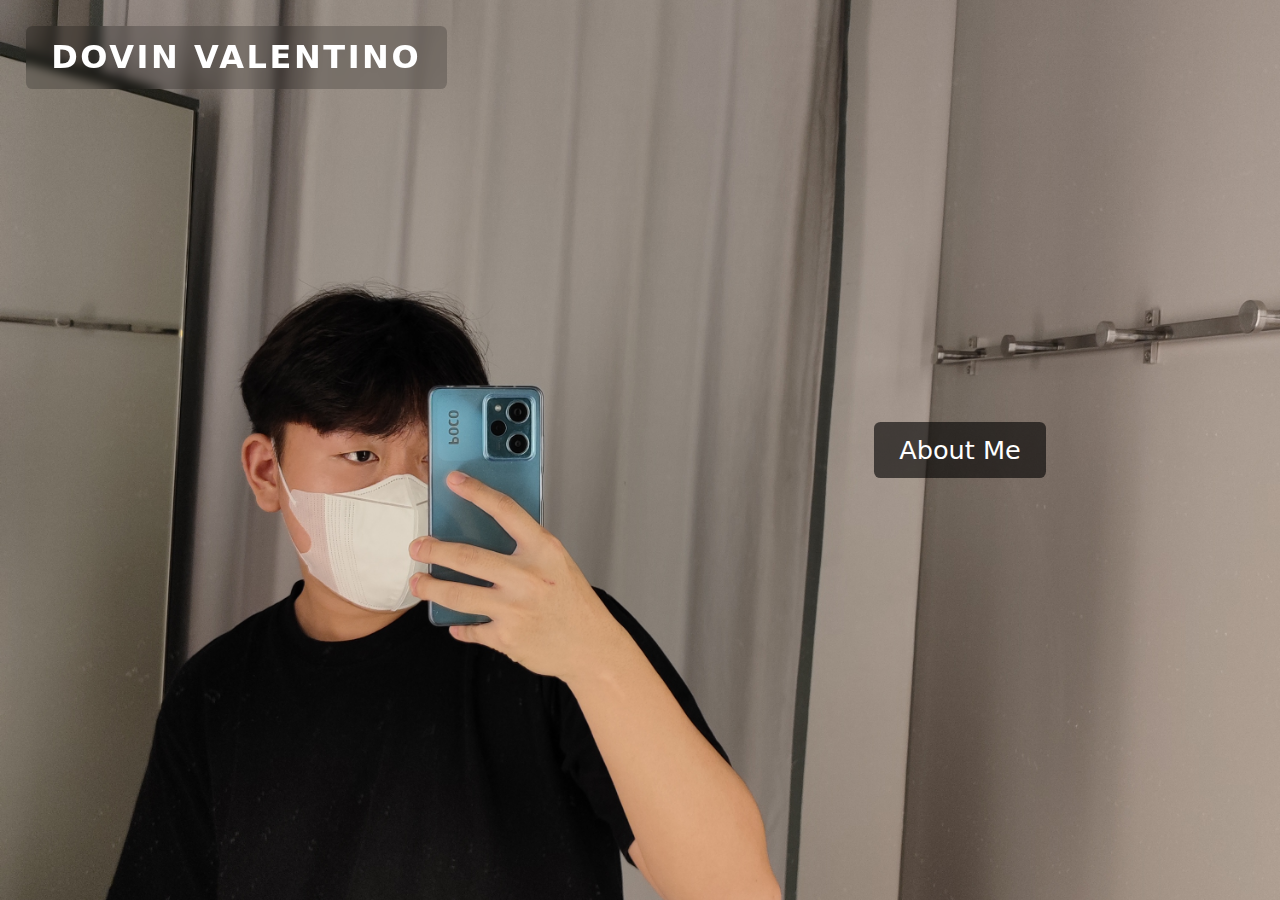
<file: index.html>
<!DOCTYPE html>
<html lang="en">
<head>
    <meta charset="UTF-8">
    <meta name="viewport" content="width=device-width, initial-scale=1.0">
    <link rel="stylesheet" href="styles.css">
    <link rel="icon" href="logo.png">
    <title>Dovin Valentino</title>
</head>
<body>
    <div class="background">
        <div class="container">
            <div class="left">
                <div class="logo">
                    <h1>DOVIN VALENTINO</h1></div>
            </div>
            <div class="right">
                <div class="button">
                    <a href="detail.html" onmouseover="large(this)" onmouseout="normal(this)">About Me</a>
                </div>
            </div>
        </div>
    </div>
    <script src="java.js"></script>
</body>
</html>
</file>
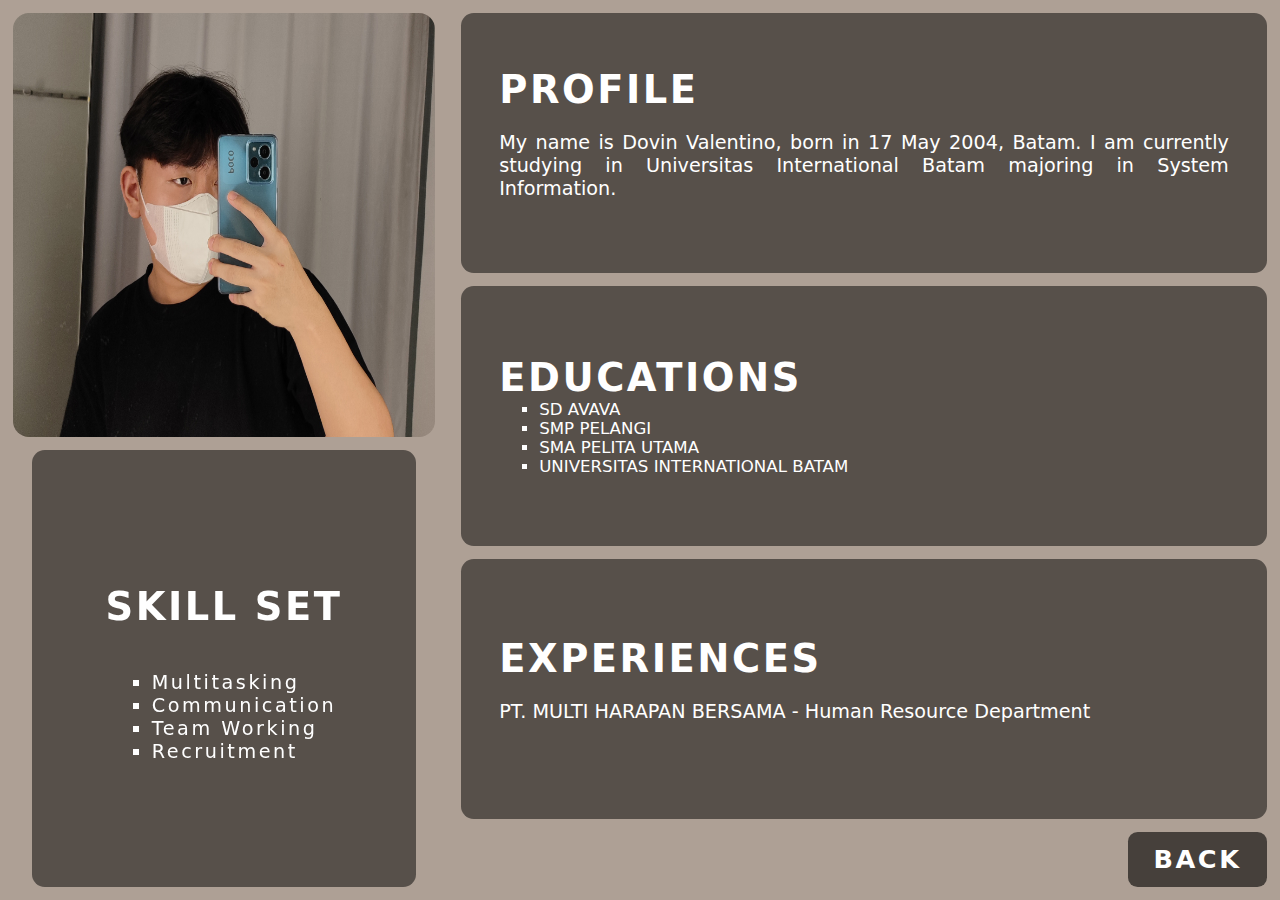
<file: detail.html>
<!DOCTYPE html>
<html lang="en">
<head>
    <meta charset="UTF-8">
    <meta name="viewport" content="width=device-width, initial-scale=1.0">
    <link rel="stylesheet" href="styles.css">
    <link rel="icon" href="logo.png">
    <title>Dovin Valentino</title>
</head>
<body>
    <div class="containerDetail">
        <div class="leftDetail">
            <div class="picture">
                <img src="foto2.jpg" alt="Dovin Valentino">
            </div>
            <div class="skillSet">
                <h1>SKILL SET</h1>
                <ul>
                    <li>Multitasking</li>
                    <li>Communication</li>
                    <li>Team Working</li>
                    <li>Recruitment</li>
                </ul>
            </div>
        </div>
        <div class="rightDetail">
            <div class="profile">
                <h1>PROFILE</h1>
                <p>My name is Dovin Valentino, born in 17 May 2004, Batam. I am currently studying in Universitas International Batam majoring in System Information.</p>
            </div>
            <div class="education">
                <h1>EDUCATIONS</h1>
                <ul>
                    <li>SD AVAVA</li>
                    <li>SMP PELANGI</li>
                    <li>SMA PELITA UTAMA</li>
                    <li>UNIVERSITAS INTERNATIONAL BATAM</li>
                </ul>
            </div>
            <div class="experience">
                <h1>EXPERIENCES</h1>
                <p>PT. MULTI HARAPAN BERSAMA - Human Resource Department</p>
            </div>
            <div class="back">
                <a href="index.html" onmouseover="large(this)" onmouseout="normal(this)">BACK</a>
            </div>
        </div>
    </div>
    <script src="java.js"></script>
</body>
</html>
</file>
<file: styles.css>
@keyframes slideLogo {
    0% {
		opacity: 0;
		transform: translateX(-250px);
	}

	100% {
		opacity: 1;
		transform: translateX(0);
	}
}

@keyframes slideLeft {
    0% {
		opacity: 0;
		transform: translateX(250px);
	}

	100% {
		opacity: 1;
		transform: translateX(0);
	}
}

@keyframes appear {
    0% {
        opacity: 0;
    }

    100% {
        opacity: 1;
    }
}

* {
    font-family: system-ui, -apple-system, BlinkMacSystemFont, 'Segoe UI', Roboto, Oxygen, Ubuntu, Cantarell, 'Open Sans', 'Helvetica Neue', sans-serif;
    box-sizing: border-box;
}

html, body {
    display: flex;
    overflow: hidden;
    width: 100%;
    height: 100%;
    margin: 0;
    background-color: #aea095;
}

.background {
    display: flex;
    height: 100%;
    width: 100%;
    background-image: url('foto.jpg');
    background-position: center;
    background-size: 100%;
    background-repeat: no-repeat;
    animation: appear 1s ease 0s 1 normal forwards;
}

.container {
    display: flex;
    width: 100%;
    height: 100%;
}

.left {
    display: flex;
    width: 100%;
    height: 100%;
}

.logo {
    user-select: none;
    animation: slideLogo 2s ease 0s 1 normal forwards;
}

.logo h1 {
    margin: 2vw;
    padding: 1vw 2vw;
    color: white;
    letter-spacing: .2vw;
    border-radius: .5vw;
    background-color: rgba(0,0,0,0.2);
    backdrop-filter: blur(5px);
}

.right {
    display: flex;
    width: 100%;
    height: 100%;
    justify-content: center;
    align-items: center;
}

.button a {
    color: white;
    text-decoration: none;
    font-size: 2vw;
    font-weight: 500;
    padding: 1vw 2vw;
    border-radius: .5vw;
    background-color: rgba(0,0,0,0.6);
    animation: appear 2s ease 0s 1 normal forwards;
}

.containerDetail {
    display: flex;
    width: 100%;
    height: 100%;
    background-color: #aea095;
}

.leftDetail {
    display: flex;
    flex-direction: column;
    width: 35%;
    height: 100%;
    padding: 1vw;
    gap: 1vw;
    align-items: center;
    animation: slideLogo 2s ease 0s 1 normal forwards;
}

.picture {
    display: flex;
    overflow: hidden;
    justify-content: center;
    border-radius: 1rem;
    height: 100%;
}

.picture img {
    width: 100%;
    height: 100%;
    border-radius: .5rem;
}

.skillSet {
    display: flex;
    flex-direction: column;
    width: 30vw;
    height: 100%;
    padding: 1vw 2vw;
    color: white;
    letter-spacing: .2vw;
    border-radius: 1vw;
    background-color: rgba(0,0,0,0.5);
    backdrop-filter: blur(5px);
    justify-content: center;
    align-items: center;
}

.skillSet h1 {
    font-size: 3vw;
}

.skillSet ul li {
    font-size: 1.5vw;
}

.rightDetail {
    display: flex;
    flex-direction: column;
    width: 65%;
    height: 100%;
    padding: 1vw;
    gap: 1vw;
    color: white;
    animation: slideLeft 2s ease 0s 1 normal forwards;
}

.rightDetail h1 {
    letter-spacing: .2vw;
    font-size: 3vw;
    margin: 0;
}

.rightDetail p {
    font-size: 1.5vw;
    text-align: justify;
    text-justify: inter-word;
}

.profile {
    display: flex;
    flex-direction: column;
    height: 100%;
    padding: 1vw 3vw;
    background-color: rgba(0,0,0,0.5);
    border-radius: 1vw;
    justify-content: center;
}

.education {
    display: flex;
    flex-direction: column;
    height: 100%;
    padding: 1vw 3vw;
    background-color: rgba(0,0,0,0.5);
    border-radius: 1vw;
    justify-content: center;
}

.education ul,li {
    margin: 0;
    list-style: square;
    font-size: 1.3vw;
    text-align: justify;
    text-justify: inter-word;
}

.experience {
    display: flex;
    flex-direction: column;
    height: 100%;
    padding: 1vw 3vw;
    background-color: rgba(0,0,0,0.5);
    border-radius: 1vw;
    justify-content: center;
}

.back {
    display: flex;
    width: 100%;
    justify-content: right;
}

.back a {
    color: white;
    text-decoration: none;
    font-size: 2vw;
    letter-spacing: .2vw;
    font-weight: 700;
    padding: 1vw 2vw;
    border-radius: .75vw;
    background-color: rgba(0,0,0,0.6);
}
</file>
